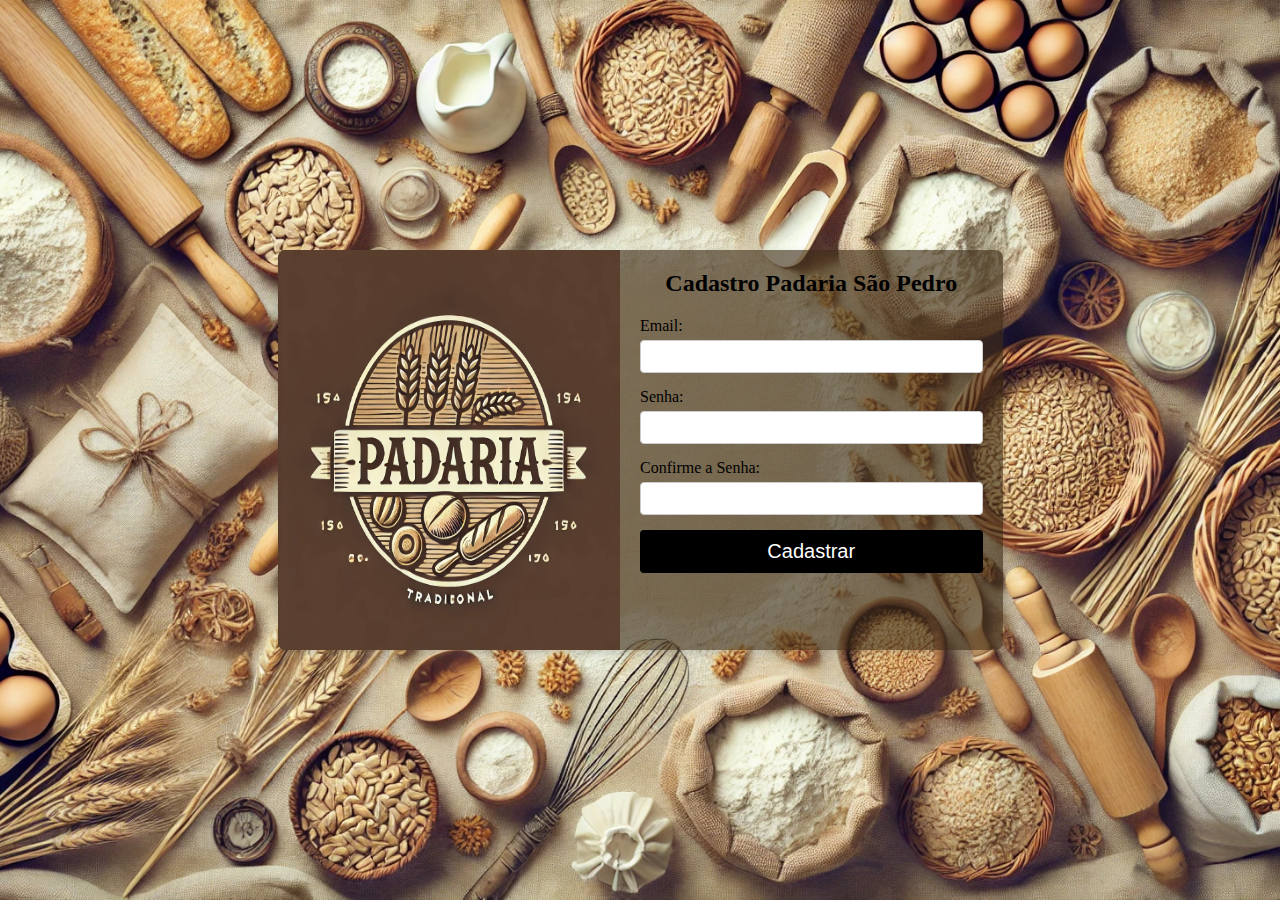
<file: Cadastro/index.html>
<!DOCTYPE html>
<html lang="pt-br">
<head>
  <meta charset="UTF-8">
  <meta name="viewport" content="width=device-width, initial-scale=1.0">
  <title>Cadastro Padaria</title>
  <link rel="stylesheet" href="cadastro.css">
</head>
<body>
  <div class="container">
    <!-- Coluna da Imagem -->
    <div class="image-container">
      <img src="logo.jpeg" alt="Logo da Marca" >
    </div>
    
    <!-- Coluna do Formulário -->
    <div class="form-container">
      <h2>Cadastro Padaria São Pedro</h2>
      <form id="registerForm">
        <div class="input-group">
          <label for="email">Email:</label>
          <input type="email" id="email" required>
        </div>
        <div class="input-group">
          <label for="password">Senha:</label>
          <input type="password" id="password" required>
        </div>
        <div class="input-group">
          <label for="confirmPassword">Confirme a Senha:</label>
          <input type="password" id="confirmPassword" required>
        </div>
        <button type="submit">Cadastrar</button>
        <p id="message"></p>
      </form>
    </div>
  </div>
  
  <script src="cadastro.js"></script>
</body>
</html>
</file>
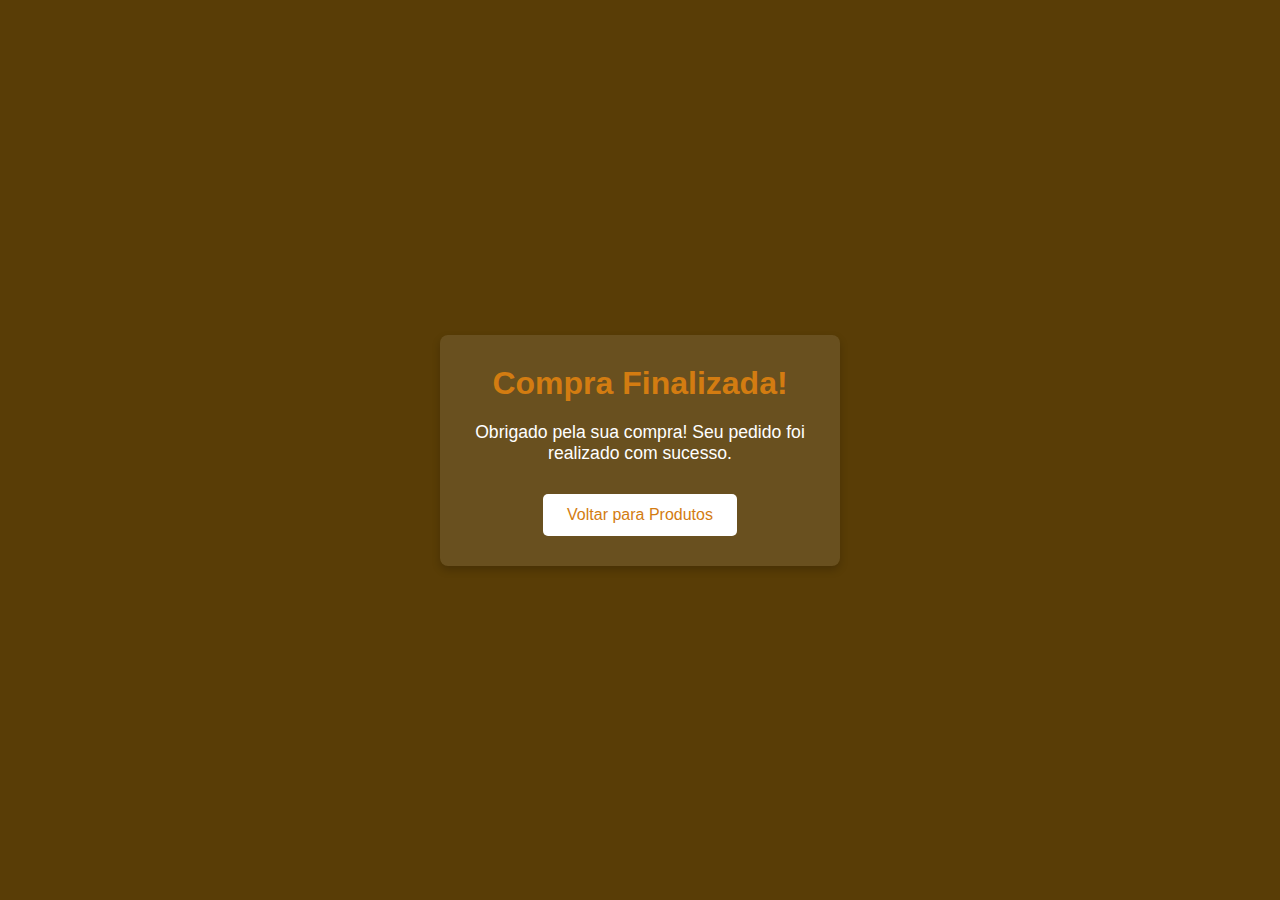
<file: CompraFinalizada/compra.html>
<!DOCTYPE html>
<html lang="pt-BR">
<head>
    <meta charset="UTF-8">
    <meta name="viewport" content="width=device-width, initial-scale=1.0">
    <title>Compra Finalizada</title>
    <link rel="stylesheet" href="compra.css">
</head>
<body>
    <div class="container">
        <div class="content">
            <h1>Compra Finalizada!</h1>
            <p>Obrigado pela sua compra! Seu pedido foi realizado com sucesso.</p>
            <button onclick="window.location.href='/Produto/index.html'">Voltar para Produtos</button>
        </div>
    </div>
</body>
</html>
</file>
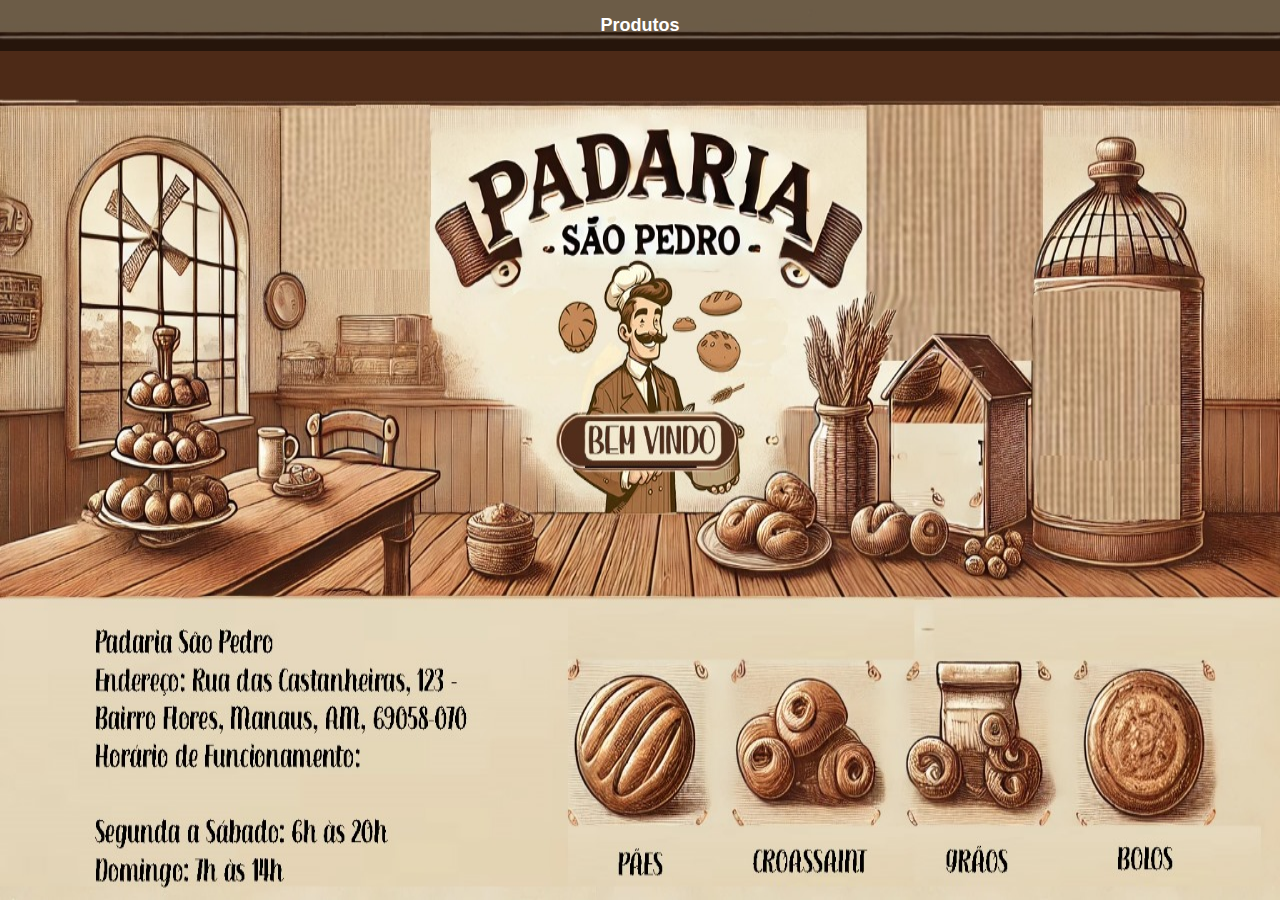
<file: Home/home.html>
<!DOCTYPE html>
<html lang="pt-br">
<head>
    <meta charset="UTF-8">
    <meta name="viewport" content="width=device-width, initial-scale=1.0">
    <title>Padaria São Pedro</title>
    <link rel="stylesheet" href="home.css">
</head>
<body>
    <!-- Barra de Navegação -->
    <nav class="navbar">
        <ul> 
            <li><a href="/Produto/index.html">Produtos</a></li>
        </ul>
    </nav>

    <!-- Imagem Principal -->
    <div class="header">
        <img src="home.jpg" alt="Padaria São Pedro" class="main-image">
    </div>
</body>
</html>
</file>
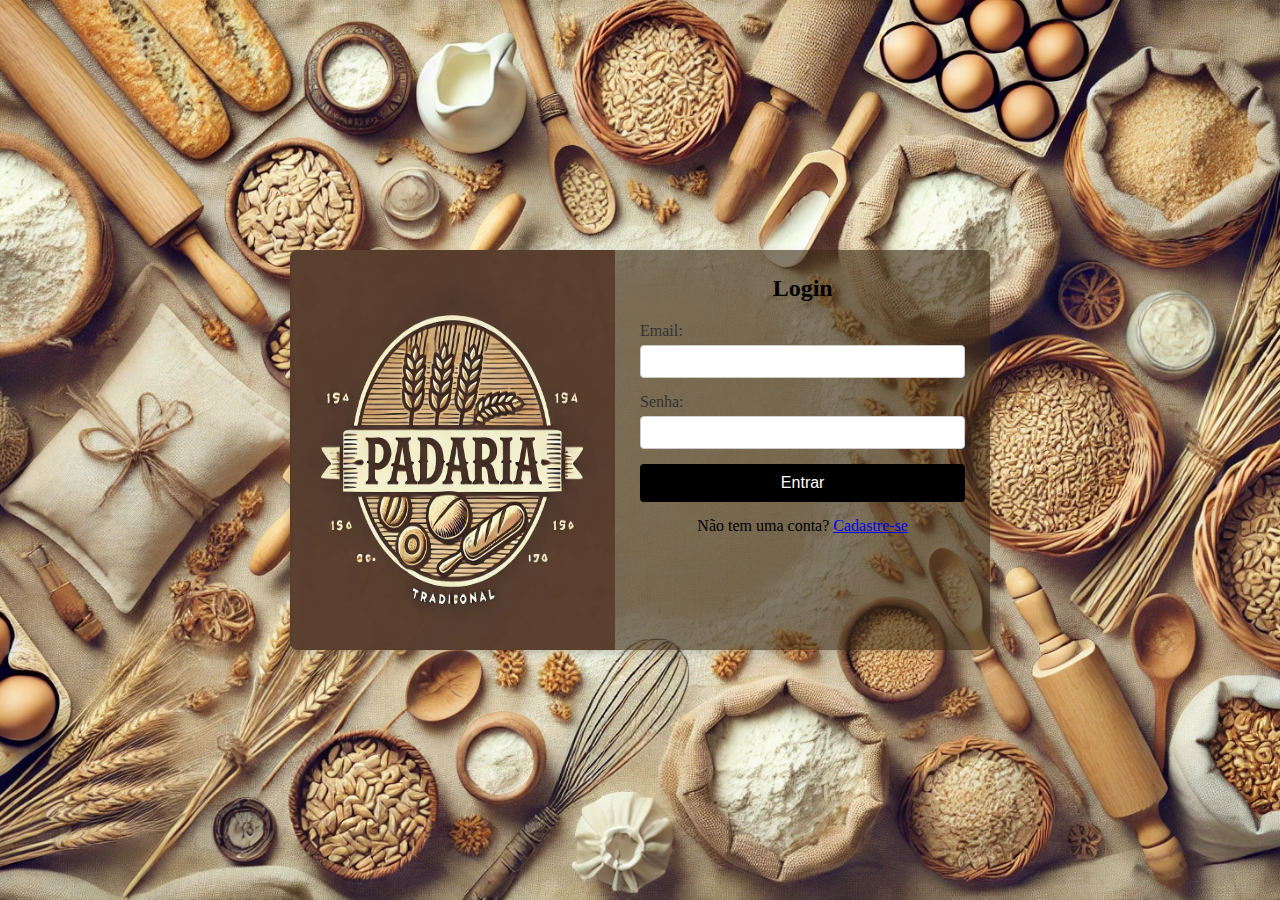
<file: Login/login.html>
<!DOCTYPE html>
<html lang="pt-br">
<head>
  <meta charset="UTF-8">
  <meta name="viewport" content="width=device-width, initial-scale=1.0">
  <title>Login</title>
  <link rel="stylesheet" href="login.css">
</head>
<body>
  <div class="container">
    <!-- Coluna da Imagem -->
    <div class="image-container">
      <img src="logo.jpeg" alt="Logo da Marca">
    </div>

    <!-- Coluna do Formulário de Login -->
    <div class="form-container">
      <h2>Login</h2>
      <form id="loginForm">
        <div class="input-group">
          <label for="email">Email:</label>
          <input type="email" id="email" required>
        </div>
        <div class="input-group">
          <label for="password">Senha:</label>
          <input type="password" id="password" required>
        </div>
        <button type="submit">Entrar</button>
        <p id="message"></p>
      </form>
      <p class="signup-link">Não tem uma conta? <a href="/Cadastro/index.html">Cadastre-se</a></p>
    </div>
  </div>

  <script src="login.js"></script>
</body>
</html>
</file>
<file: Cadastro/cadastro.css>
* {
    margin: 0;
    padding: 0;
    box-sizing: border-box;
  }
  
  body {
    font-family: 'Times New Roman', Times, serif; 
    background-color: #272727;
    display: flex;
    justify-content: center;
    align-items: center;
    height: 100vh;
    background-image: url(background1.jpeg.webp);
    background-size: cover;
    background-repeat: no-repeat;
    background-position: center;
    width: 100%;
    height: 100vh;
}



  
  .container {
    display: flex;
    background-color: rgba(61, 43, 23, 0.623);
    border-radius: 8px;
    box-shadow: 0 4px 8px rgba(58, 57, 54, 0.2);
    overflow: hidden;
    max-width: 725px;
    height: 400px;
  }
  
  .image-container {
    flex: 1;
    background-color: #534a36;
    display: flex;
    align-items: center;
    justify-content: center;
 }

  
  .image-container img {
    max-width: 100%;
    height: 110%;
  }
  
  .form-container {
    flex: 1;
    padding: 20px;
    text-align: center;
  }
  
  h2 {
    margin-bottom: 20px;
  }
  
  .input-group {
    margin-bottom: 15px;
    text-align: left;
  }
  
  label {
    display: block;
    margin-bottom: 5px;
    color: #000000;
  }
  
  input {
    width: 100%;
    padding: 8px;
    border: 1px solid #ccc;
    border-radius: 4px;
  }
  
  button {
    width: 100%;
    padding: 10px;
    background-color: #000000;
    color: #fff;
    border: none;
    border-radius: 4px;
    cursor: pointer;
    font-size: 20px;
  }
  
  button:hover {
    background-color: #ff7b00;
  }
  
  #message {
    margin-top: 15px;
    font-size: 14px;
  }
</file>
<file: Home/home.css>
* {
    margin: 0;
    padding: 0;
    box-sizing: border-box;
    font-family: Arial, sans-serif;
}

body {
    background-color: #f5f5dc;
    color: #4d3d2f;
    text-align: center;
}

/* Barra de Navegação */
.navbar {
    position: absolute;
    top: 0;
    width: 100%;
    display: flex;
    justify-content: center;
    background-color: rgba(0, 0, 0, 0.5); /* Fundo semi-transparente */
    padding: 15px 0;
    z-index: 10;
}

.navbar ul {
    list-style: none;
    display: flex;
    gap: 30px; /* Espaço entre os botões */
}

.navbar li {
    display: inline;
}

.navbar a {
    text-decoration: none;
    color: #ffffff;
    font-weight: bold;
    font-size: 18px;
    padding: 8px 16px;
    border-radius: 5px;
    transition: background-color 0.3s;
}

.navbar a:hover {
    background-color: #b87d07;
    color: #4d3d2f;
}

/* Imagem Principal */
.header {
    position: relative;
    width: 100%;
    overflow: hidden;
}

.main-image {
    width: 100%;
    height: 100vh;
    display: block;
}

/* Seção de Informações */
.info-section {
    padding: 20px;
    background-color: #e7dec8;
    margin-top: -5px;
    border-top: 2px solid #4d3d2f;
}

.info-section h2 {
    font-size: 24px;
    margin-bottom: 10px;
}

.info-section p {
    font-size: 16px;
    margin: 5px 0;
}

/* Seção de Produtos */
.products {
    display: flex;
    justify-content: center;
    gap: 20px;
    padding: 20px;
    background-color: #e7dec8;
    border-top: 2px solid #4d3d2f;
}

.product-item {
    text-align: center;
    width: 150px;
}

.product-item img {
    width: 100%;
    height: auto;
    border-radius: 10px;
}

.product-item p {
    font-size: 16px;
    margin-top: 10px;
    font-weight: bold;
}

/* Estilos responsivos */
@media (max-width: 768px) {
    .navbar ul {
        gap: 15px;
    }

    .navbar a {
        font-size: 16px;
        padding: 6px 12px;
    }

    .product-item {
        width: 120px;
    }

    .info-section h2 {
        font-size: 20px;
    }
    
    .info-section p,
    .product-item p {
        font-size: 14px;
    }
}
</file>
<file: Login/login.css>
* {
    margin: 0;
    padding: 0;
    box-sizing: border-box;
  }
  
  body {
    font-family: 'Times New Roman', Times, serif; 
    background-color: #272727;
    display: flex;
    justify-content: center;
    align-items: center;
    height: 100vh;
    background-image: url(background1.jpeg.webp);
    background-size: cover;
    background-repeat: no-repeat;
    background-position: center;
    width: 100%;
    height: 100vh;
}
  
 
 
.container {
  display: flex;
  background-color: rgba(61, 43, 23, 0.623);
  border-radius: 8px;
  box-shadow: 0 4px 8px rgba(58, 57, 54, 0.2);
  overflow: hidden;
  max-width: 725px;
  height: 400px;
}

.image-container {
  flex: 1;
  background-color: #534a36;
  display: flex;
  align-items: center;
  justify-content: center;
}
  
  .image-container img {
    max-width: 100%;
    height: 110%;
  }
  
  .form-container {
    flex: 1;
    padding: 25px;
    text-align: center;
  }
  
  h2 {
    margin-bottom: 20px;
  }
  
  .input-group {
    margin-bottom: 15px;
    text-align: left;
  }
  
  label {
    display: block;
    margin-bottom: 5px;
    color: #333;
  }
  
  input {
    width: 100%;
    padding: 8px;
    border: 1px solid #ccc;
    border-radius: 4px;
  }
  
  button {
    width: 100%;
    padding: 10px;
    background-color: #000000;
    color: #fff;
    border: none;
    border-radius: 4px;
    cursor: pointer;
    font-size: 16px;
  }
  
  button:hover {
    background-color: #ff9900;
  }
  
  #message {
    margin-top: 15px;
    font-size: 14px;
  }
</file>
<file: CompraFinalizada/compra.css>
/* Reset básico */
* {
    margin: 0;
    padding: 0;
    box-sizing: border-box;
}

body {
    font-family: Arial, sans-serif;
    background: linear-gradient(to right, #593d06, #593d06);
    color: #fff;
    display: flex;
    align-items: center;
    justify-content: center;
    height: 100vh;
    margin: 0;
}

.container {
    text-align: center;
    max-width: 400px;
    padding: 30px;
    background-color: rgba(255, 255, 255, 0.1);
    border-radius: 8px;
    box-shadow: 0 4px 8px rgba(0, 0, 0, 0.2);
}

.content h1 {
    font-size: 2rem;
    margin-bottom: 20px;
    color: #d37c11;
}

.content p {
    font-size: 1.1rem;
    margin-bottom: 30px;
    color: #ffffff;
}

button {
    padding: 12px 24px;
    font-size: 1rem;
    color: #d37c11;
    background-color: #ffffff;
    border: none;
    border-radius: 5px;
    cursor: pointer;
    transition: background-color 0.3s;
}

button:hover {
    background-color: #593d06;
}
</file>
